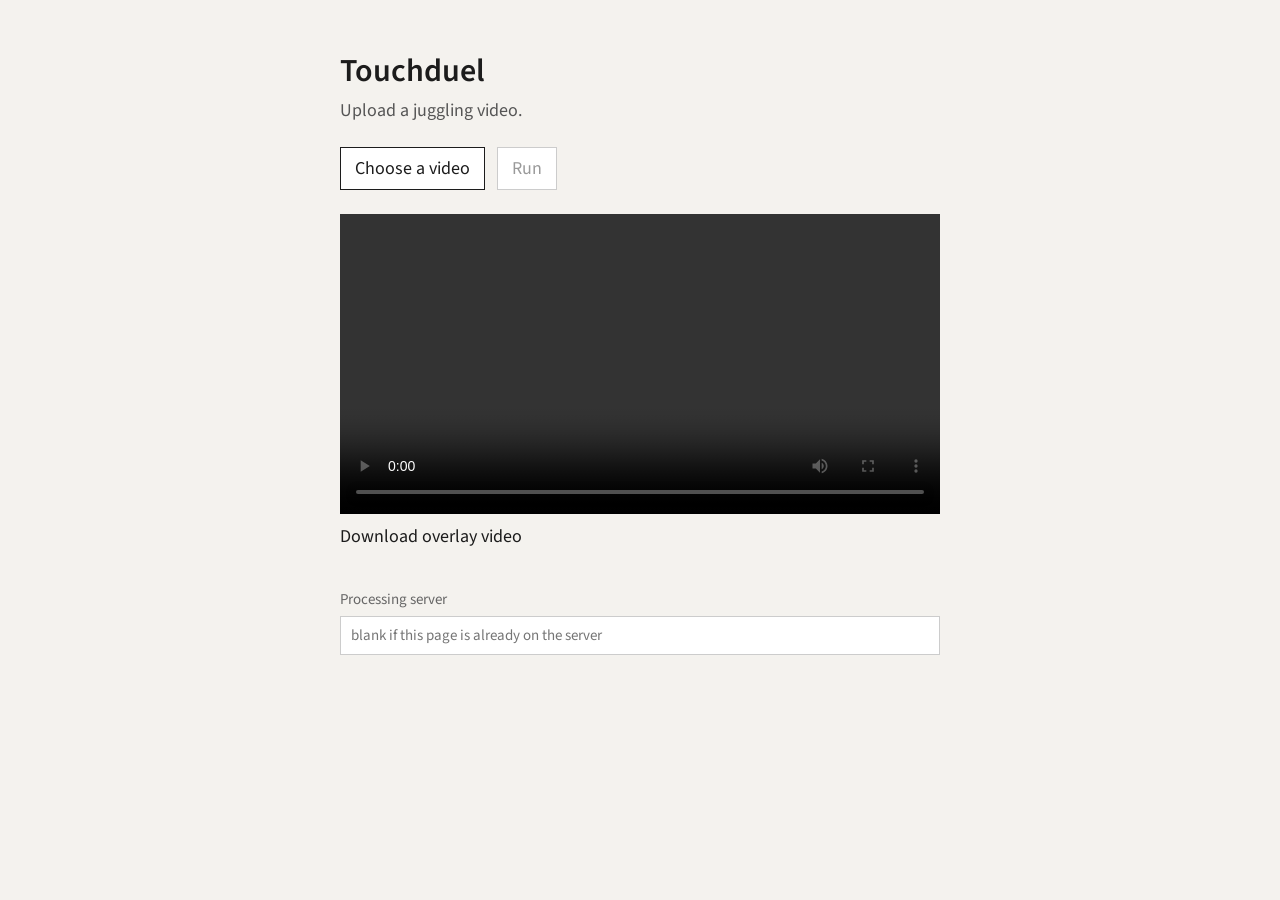
<file: web/index.html>
<!DOCTYPE html>
<html lang="en">
<head>
  <meta charset="utf-8">
  <meta name="viewport" content="width=device-width, initial-scale=1">
  <title>Touchduel</title>
  <link rel="preconnect" href="https://fonts.googleapis.com">
  <link rel="stylesheet" href="https://fonts.googleapis.com/css2?family=Source+Sans+3:wght@400;600&display=swap">
  <link rel="stylesheet" href="style.css">
</head>
<body>
  <main>
    <h1>Touchduel</h1>
    <p class="sub">Upload a juggling video.</p>

    <label class="file">
      <input id="file" type="file" accept="video/*">
      <span id="filename">Choose a video</span>
    </label>
    <button id="go" type="button" disabled>Run</button>

    <section id="progress" hidden>
      <div class="track"><div id="fill"></div></div>
      <p id="status">0%</p>
    </section>

    <p id="error" hidden></p>
    <video id="player" controls playsinline hidden></video>
    <a id="download" hidden>Download overlay video</a>

    <table id="table" hidden>
      <thead>
        <tr>
          <th>#</th>
          <th>Time</th>
          <th>Part</th>
          <th>Streak</th>
        </tr>
      </thead>
      <tbody id="rows"></tbody>
    </table>

    <label class="server">
      Processing server
      <input id="api" type="text" spellcheck="false" placeholder="blank if this page is already on the server">
    </label>
  </main>
  <script src="app.js"></script>
</body>
</html>
</file>
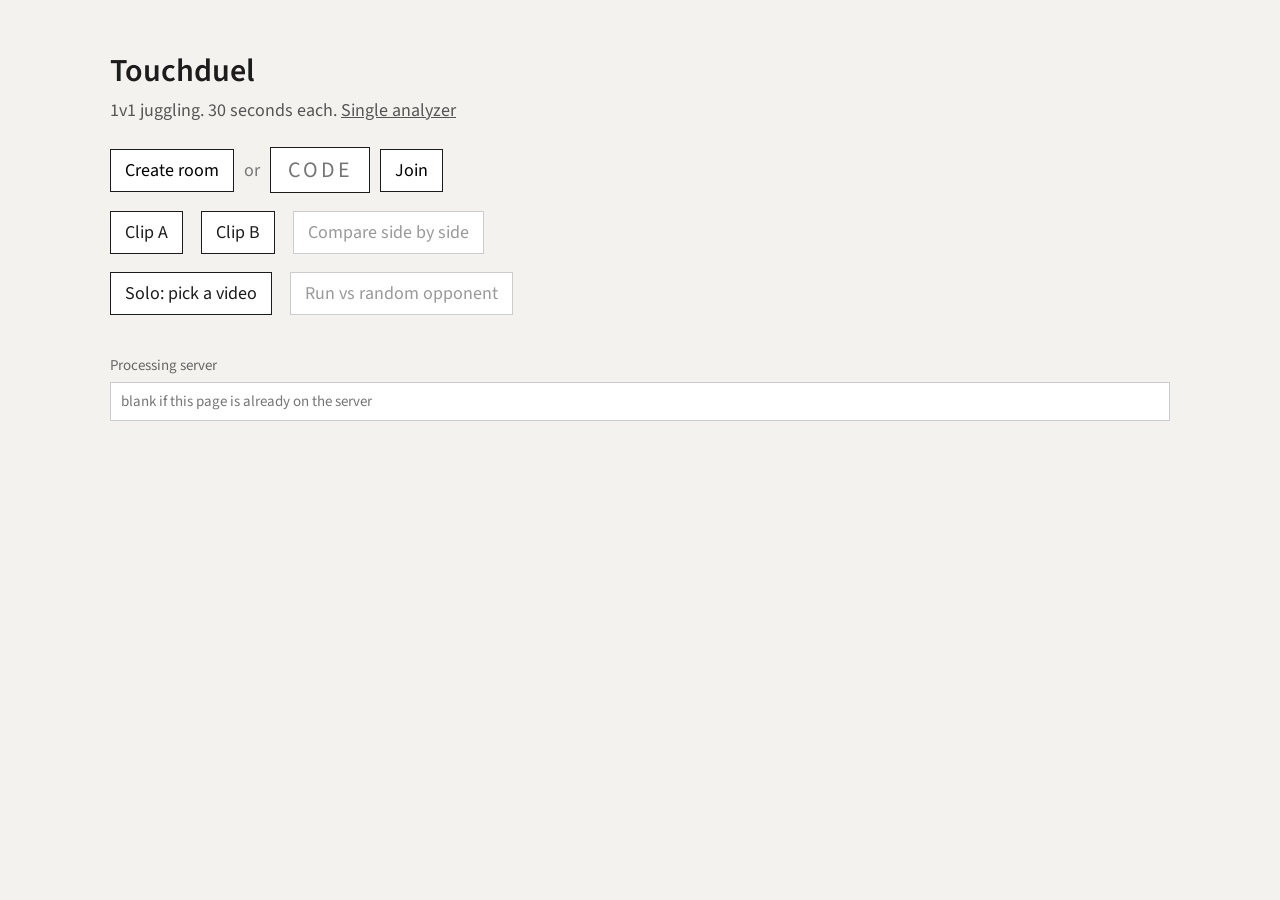
<file: web/duel.html>
<!DOCTYPE html>
<html lang="en">
<head>
  <meta charset="utf-8">
  <meta name="viewport" content="width=device-width, initial-scale=1">
  <title>Touchduel · Duel</title>
  <link rel="preconnect" href="https://fonts.googleapis.com">
  <link rel="stylesheet" href="https://fonts.googleapis.com/css2?family=Source+Sans+3:wght@400;600&display=swap">
  <link rel="stylesheet" href="style.css">
  <link rel="stylesheet" href="duel.css">
</head>
<body>
  <main class="wide">
    <h1>Touchduel</h1>
    <p class="sub">1v1 juggling. 30 seconds each. <a href="index.html">Single analyzer</a></p>
    <p id="seed-note" class="note" hidden>Seed mode: clips you upload here join the opponent pool.</p>

    <section id="menu">
      <div class="row">
        <button id="create" type="button">Create room</button>
        <span class="or">or</span>
        <input id="code" type="text" maxlength="4" placeholder="CODE" autocapitalize="characters" autocomplete="off" spellcheck="false">
        <button id="join" type="button">Join</button>
      </div>
      <div class="row">
        <label class="file">
          <input id="cmp-a" type="file" accept="video/*">
          <span id="cmp-a-name">Clip A</span>
        </label>
        <label class="file">
          <input id="cmp-b" type="file" accept="video/*">
          <span id="cmp-b-name">Clip B</span>
        </label>
        <button id="cmp-go" type="button" disabled>Compare side by side</button>
      </div>
      <div class="row">
        <label class="file">
          <input id="solo-file" type="file" accept="video/*">
          <span id="solo-name">Solo: pick a video</span>
        </label>
        <button id="solo-go" type="button" disabled>Run vs random opponent</button>
      </div>
    </section>

    <section id="lobby" hidden>
      <p class="roomcode">Room code <strong id="room-code"></strong></p>
      <p id="lobby-status"></p>
      <p id="lobby-note" class="note" hidden>In-page recording needs https, so use your camera app: both of you start recording together and record 30 seconds.</p>
      <div id="cam" class="cam" hidden>
        <video id="preview" muted playsinline></video>
        <div id="countdown"></div>
      </div>
      <div class="row">
        <button id="cam-open" type="button">Open camera</button>
        <button id="ready" type="button" hidden>I'm ready</button>
      </div>
      <div id="fallback" hidden>
        <label class="file">
          <input id="cap" type="file" accept="video/*" capture="environment">
          <span>Record 30s with camera app</span>
        </label>
      </div>
    </section>

    <section id="work" hidden>
      <div class="bars">
        <div>
          <p id="label-me">You</p>
          <div class="track"><div id="fill-me" class="fill"></div></div>
          <p id="text-me" class="small">Waiting…</p>
        </div>
        <div>
          <p id="label-opp">Opponent</p>
          <div class="track"><div id="fill-opp" class="fill"></div></div>
          <p id="text-opp" class="small">Waiting…</p>
        </div>
      </div>
    </section>

    <section id="arena" hidden>
      <p id="banner" hidden></p>
      <div class="duel">
        <div class="side">
          <h2 id="name-me">You</h2>
          <div class="stage">
            <video id="vid-me" muted playsinline preload="auto"></video>
            <div class="hud">
              <span class="big" id="hud-count-me">0</span> <span class="lab">juggles</span>
              <span class="small">streak <b id="hud-streak-me">0</b> · best <b id="hud-best-me">0</b></span>
            </div>
          </div>
          <dl id="final-me" class="final" hidden></dl>
        </div>
        <div class="side">
          <h2 id="name-opp">Opponent</h2>
          <div class="stage">
            <video id="vid-opp" muted playsinline preload="auto"></video>
            <div class="hud">
              <span class="big" id="hud-count-opp">0</span> <span class="lab">juggles</span>
              <span class="small">streak <b id="hud-streak-opp">0</b> · best <b id="hud-best-opp">0</b></span>
            </div>
          </div>
          <dl id="final-opp" class="final" hidden></dl>
        </div>
      </div>
      <div class="row">
        <button id="play" type="button">Start duel</button>
        <button id="again" type="button">New duel</button>
      </div>
    </section>

    <p id="error" hidden></p>

    <label class="server">
      Processing server
      <input id="api" type="text" spellcheck="false" placeholder="blank if this page is already on the server">
    </label>
  </main>
  <script src="duel.js"></script>
</body>
</html>
</file>
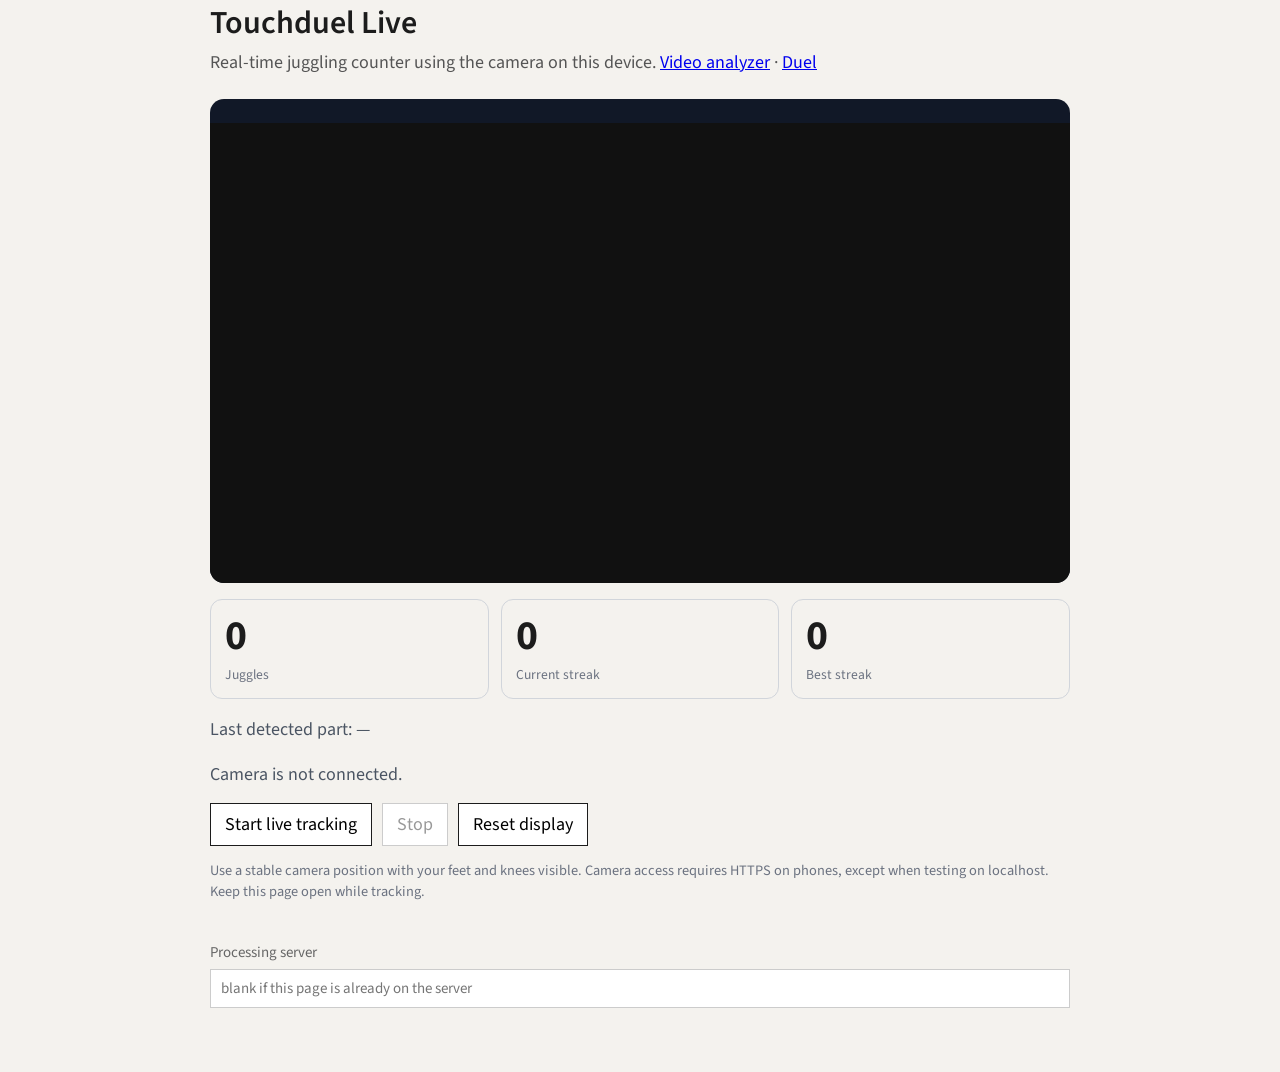
<file: web/live.html>
<!doctype html>
<html lang="en">
<head>
  <meta charset="utf-8">
  <meta name="viewport" content="width=device-width, initial-scale=1">
  <meta name="theme-color" content="#111827">
  <title>Touchduel · Live</title>
  <link rel="preconnect" href="https://fonts.googleapis.com">
  <link rel="stylesheet" href="https://fonts.googleapis.com/css2?family=Source+Sans+3:wght@400;600;700&display=swap">
  <link rel="stylesheet" href="style.css">
  <style>
    .live-wrap { max-width: 900px; margin: 0 auto; }
    .live-video { position: relative; overflow: hidden; border-radius: 14px; background: #111827; aspect-ratio: 16 / 9; }
    .live-video video { display: block; width: 100%; height: 100%; object-fit: contain; }
    .live-stats { display: grid; grid-template-columns: repeat(3, minmax(0, 1fr)); gap: 12px; margin: 16px 0; }
    .live-stat { padding: 14px; border: 1px solid #d1d5db; border-radius: 12px; }
    .live-stat .value { display: block; font-size: clamp(1.8rem, 5vw, 2.6rem); font-weight: 700; line-height: 1.1; font-variant-numeric: tabular-nums; }
    .live-stat .caption { display: block; margin-top: 5px; color: #6b7280; font-size: .85rem; }
    .live-actions { display: flex; flex-wrap: wrap; gap: 10px; margin: 14px 0; }
    .live-status { min-height: 1.5em; color: #4b5563; }
    .live-note { font-size: .9rem; color: #6b7280; }
    .live-error { color: #b91c1c; }
    @media (max-width: 560px) {
      .live-stats { gap: 7px; }
      .live-stat { padding: 10px 8px; }
      .live-stat .caption { font-size: .72rem; }
    }
  </style>
</head>
<body>
  <main class="wide live-wrap">
    <h1>Touchduel Live</h1>
    <p class="sub">Real-time juggling counter using the camera on this device. <a href="index.html">Video analyzer</a> · <a href="duel.html">Duel</a></p>

    <div class="live-video">
      <video id="preview" muted playsinline autoplay></video>
    </div>

    <section class="live-stats" aria-label="Live statistics">
      <div class="live-stat">
        <span class="value" id="count">0</span>
        <span class="caption">Juggles</span>
      </div>
      <div class="live-stat">
        <span class="value" id="streak">0</span>
        <span class="caption">Current streak</span>
      </div>
      <div class="live-stat">
        <span class="value" id="best">0</span>
        <span class="caption">Best streak</span>
      </div>
    </section>

    <p id="last-part" class="live-status">Last detected part: —</p>
    <p id="status" class="live-status" role="status" aria-live="polite">Camera is not connected.</p>
    <p id="error" class="live-status live-error" role="alert" hidden></p>

    <div class="live-actions">
      <button id="start" type="button">Start live tracking</button>
      <button id="stop" type="button" disabled>Stop</button>
      <button id="reset" type="button">Reset display</button>
    </div>

    <p class="live-note">Use a stable camera position with your feet and knees visible. Camera access requires HTTPS on phones, except when testing on localhost. Keep this page open while tracking.</p>
    <label class="server">
      Processing server
      <input id="api" type="text" spellcheck="false" placeholder="blank if this page is already on the server">
    </label>
  </main>

  <canvas id="frame-canvas" hidden></canvas>
  <script src="live.js"></script>
</body>
</html>
</file>
<file: web/style.css>
* { box-sizing: border-box; }

body {
  margin: 0;
  background: #f4f2ee;
  color: #1c1c1c;
  font-family: "Source Sans 3", "Segoe UI", sans-serif;
  font-size: 18px;
}

main {
  max-width: 640px;
  margin: 48px auto;
  padding: 0 20px 64px;
}

h1 {
  font-size: 32px;
  font-weight: 600;
  margin: 0 0 4px;
}

.sub {
  margin: 0 0 24px;
  color: #555;
}

.file {
  display: inline-block;
  margin-right: 8px;
}

.file input {
  position: absolute;
  width: 1px;
  height: 1px;
  overflow: hidden;
  clip: rect(0 0 0 0);
}

.file span,
button,
.server input {
  font: inherit;
}

.file span,
button {
  display: inline-block;
  padding: 8px 14px;
  border: 1px solid #1c1c1c;
  background: #fff;
  cursor: pointer;
}

button:disabled {
  color: #999;
  border-color: #ccc;
  cursor: default;
}

#progress { margin-top: 28px; }

.track {
  height: 16px;
  background: #ddd9d2;
  border-radius: 8px;
  overflow: hidden;
}

#fill {
  height: 100%;
  width: 0%;
  background: #2c6e4f;
  border-radius: 8px;
}

#status {
  margin: 8px 0 0;
  font-variant-numeric: tabular-nums;
}

#error {
  color: #8d2a2a;
}

video {
  display: block;
  width: 100%;
  min-height: 200px;
  max-height: 70vh;
  margin-top: 24px;
  background: #111;
}

#download {
  display: inline-block;
  margin-top: 10px;
  color: #1c1c1c;
}

table {
  width: 100%;
  margin-top: 28px;
  border-collapse: collapse;
}

th, td {
  text-align: left;
  padding: 8px 10px;
  border-bottom: 1px solid #ddd9d2;
}

th { font-weight: 600; }

.server {
  display: block;
  margin-top: 40px;
  color: #666;
  font-size: 15px;
}

.server input {
  display: block;
  width: 100%;
  margin-top: 6px;
  padding: 8px 10px;
  border: 1px solid #ccc;
  background: #fff;
}
</file>
<file: web/duel.css>
[hidden] { display: none !important; }

main.wide { max-width: 1100px; }

.sub a { color: #555; }

.note { color: #555; font-size: 15px; }

.row {
  display: flex;
  flex-wrap: wrap;
  align-items: center;
  gap: 10px;
  margin: 0 0 18px;
}

.or { color: #777; }

#code {
  font: inherit;
  font-size: 22px;
  width: 100px;
  padding: 6px 10px;
  text-align: center;
  text-transform: uppercase;
  letter-spacing: 3px;
  border: 1px solid #1c1c1c;
  background: #fff;
}

.roomcode { margin: 0 0 6px; color: #555; }
.roomcode strong {
  display: block;
  font-size: 44px;
  font-weight: 600;
  letter-spacing: 8px;
  color: #1c1c1c;
}

.cam {
  position: relative;
  margin-bottom: 14px;
}

.cam video {
  margin-top: 0;
  max-height: 55vh;
}

#countdown {
  position: absolute;
  inset: 0;
  display: flex;
  align-items: center;
  justify-content: center;
  font-size: 120px;
  font-weight: 600;
  color: #fff;
  text-shadow: 0 2px 14px rgba(0, 0, 0, 0.7);
  pointer-events: none;
}

.bars {
  display: grid;
  grid-template-columns: 1fr 1fr;
  gap: 20px;
}

.bars p { margin: 0 0 6px; }

.fill {
  height: 100%;
  width: 0%;
  background: #2c6e4f;
  border-radius: 8px;
  transition: width 0.3s;
}

.small {
  font-size: 15px;
  color: #555;
  font-variant-numeric: tabular-nums;
}

#banner {
  margin: 0 0 16px;
  padding: 14px 16px;
  background: #1c1c1c;
  color: #fff;
  font-size: 26px;
  font-weight: 600;
  text-align: center;
}

.duel {
  display: grid;
  grid-template-columns: 1fr 1fr;
  gap: 16px;
  margin-bottom: 18px;
}

.side h2 {
  margin: 0 0 8px;
  font-size: 18px;
  font-weight: 600;
}

.stage { position: relative; }

.stage video {
  margin-top: 0;
  min-height: 0;
  max-height: 62vh;
  object-fit: contain;
}

.hud {
  position: absolute;
  top: 10px;
  left: 10px;
  padding: 8px 12px;
  border-radius: 8px;
  background: rgba(0, 0, 0, 0.6);
  color: #fff;
  line-height: 1.2;
  pointer-events: none;
}

.hud .big {
  font-size: 40px;
  font-weight: 600;
  font-variant-numeric: tabular-nums;
}

.hud .lab { font-size: 15px; }

.hud .small {
  display: block;
  color: #ddd;
}

.final {
  margin: 12px 0 0;
}

.final div {
  display: flex;
  justify-content: space-between;
  padding: 6px 2px;
  border-bottom: 1px solid #ddd9d2;
}

.final dt,
.final dd { margin: 0; }
.final dd { font-variant-numeric: tabular-nums; }

@media (max-width: 700px) {
  .duel,
  .bars { grid-template-columns: 1fr; }
  .stage video { max-height: 45vh; }
  #countdown { font-size: 80px; }
}
</file>
